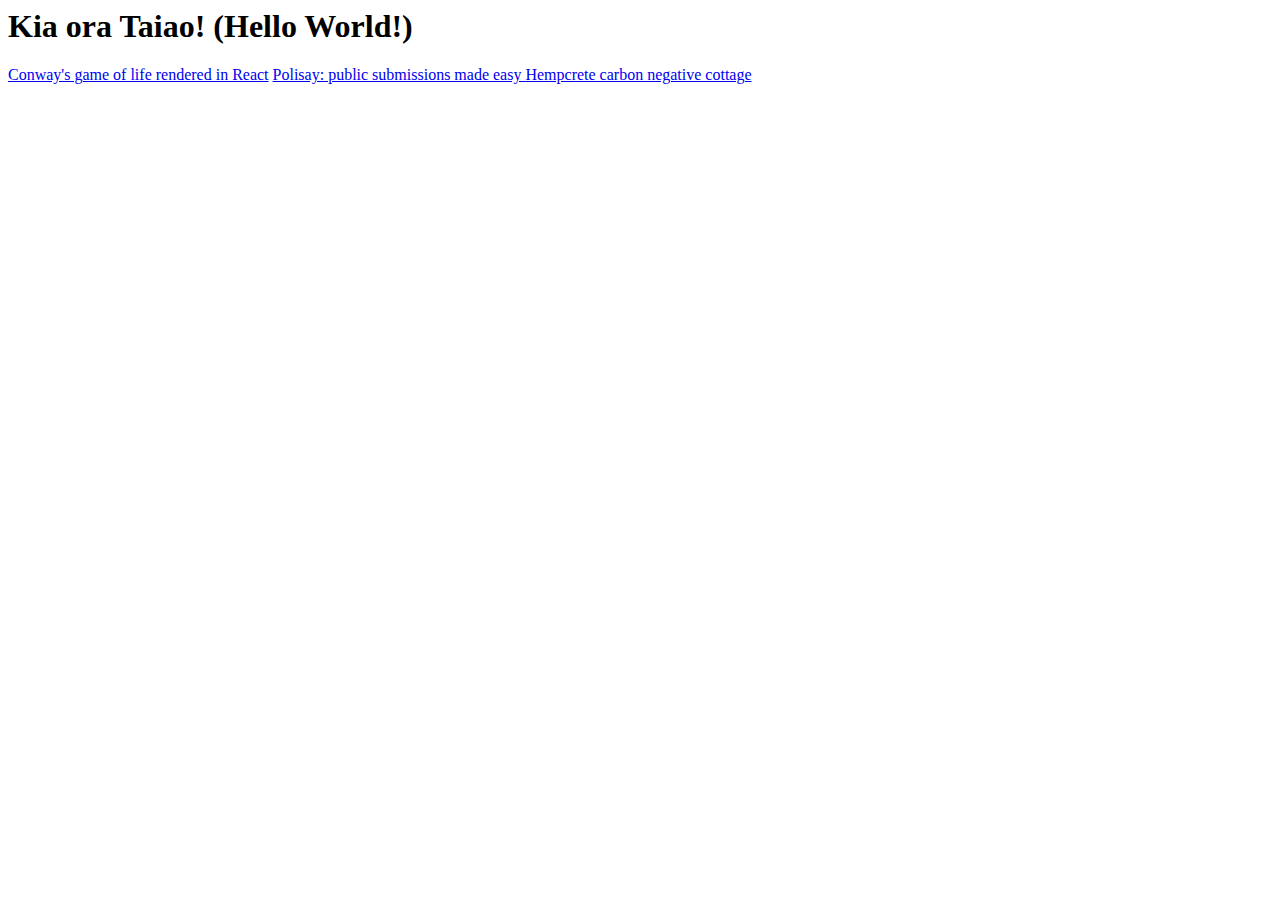
<file: index.html>
<html>
  <head>
    <title>Fergus's projects</title>
  <body>
    <h1>Kia ora Taiao! (Hello World!)</h1> 
    <a href="https://gof-react-fergus-roache.herokuapp.com/">Conway's game of life rendered in React</a>
    <a href="https://polisay.herokuapp.com/">Polisay: public submissions made easy </a>
    <a href="https://www.instagram.com/little.hemp.cottage/"> Hempcrete carbon negative cottage</a>
  </body>
</html>
</file>
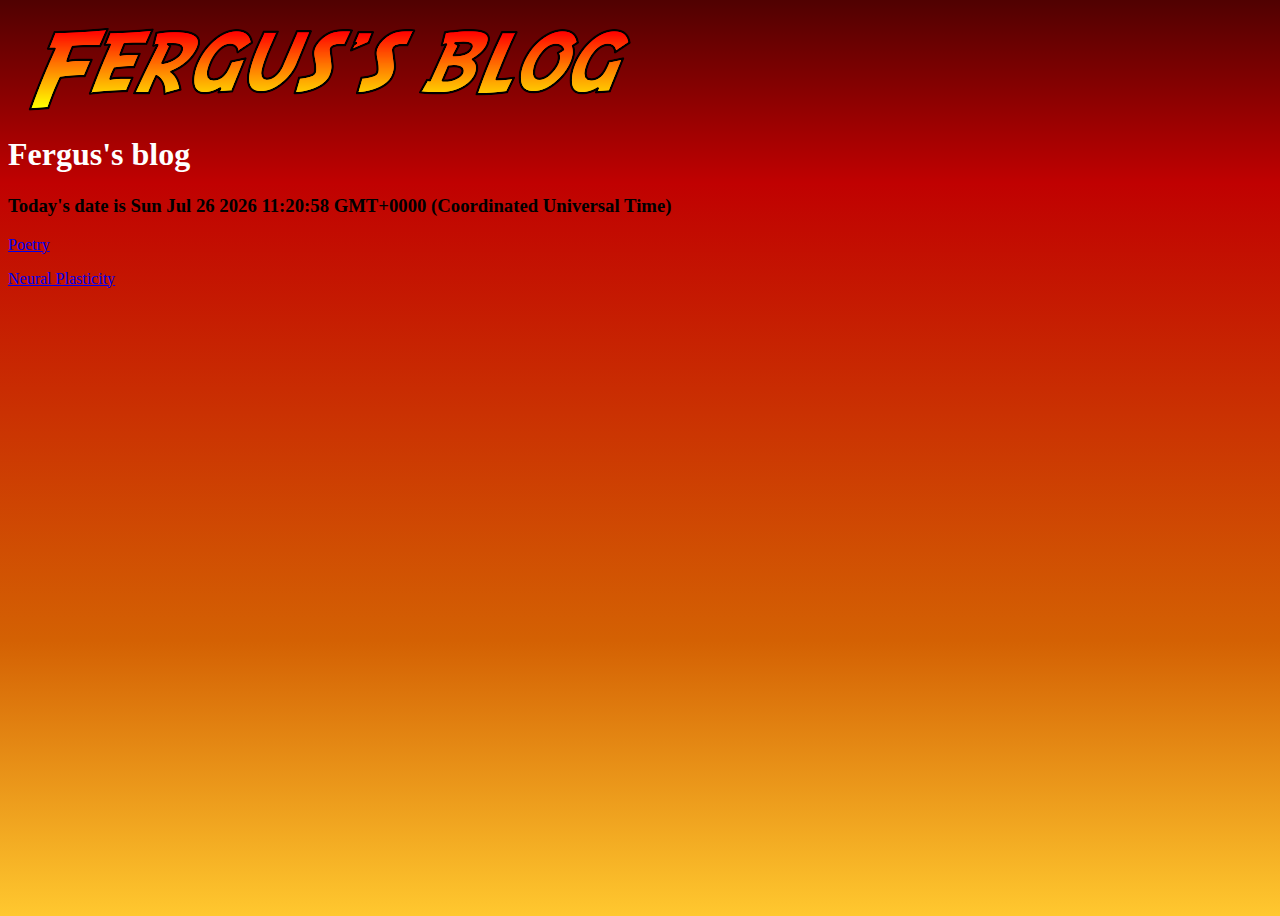
<file: blog/index.html>
<!DOCTYPE html>
<!--
What is my site's primary purpose?

Who is my audience? (is it kids, adults, academics)?

How will I build my site to support their user experience?

Wireframe - can I draw my site layout on paper? Draw it!

What other directories do I need (e.g images)? Where do I put that directory?

Do I want the style to be applied to your blog entries also?
-->
<html>
  <head>
    <title>Fergus's blog </title>
    <meta charset="UTF-8">
    <link href="../styles/main.css" rel="stylesheet" type="text/css">
    

      <!-- <script>
        alert("Welcome to my blog! This alert is an annoying yet demonstrative implementation of basic JS"); 
      </script>    -->
        


  </head>
  <body class="Indianna-background">
      <div>
        <img class="header" src="images\\title-image.png" alt="what a cool font!">
        <h1 class="title">Fergus's blog</h1>
        <script> today = new Date() </script>
        <h3> Today's date is <script>
            document.write(today) </script>
        </h3>
        <p>
            <a href="poetry.html">Poetry</a>
        </p>
        <p>
            <a href="brain-plasticity.html">Neural Plasticity</a>
        </p>
        <p>

        </p>
    </div>
    <!-- this is a comment. -->
  </body>
</html>
</file>
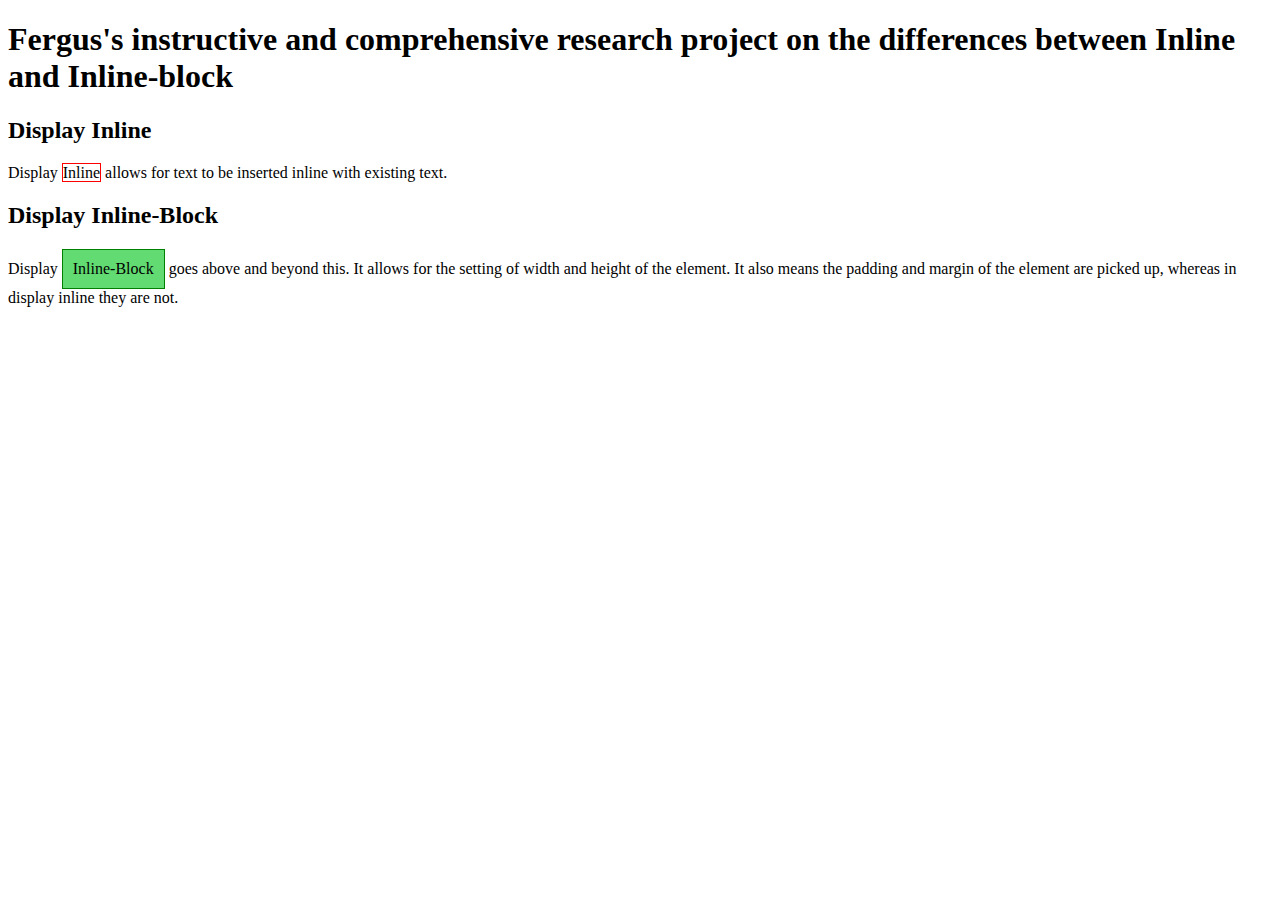
<file: html-css.html>
<!DOCTYPE html>
<html>
<style>
    .inline {
        display: inline;
        border: 1px solid red;
    }
    .inlineblock {
        display: inline-block;
        padding: 10px 10px 10px 10px;
        border: 1px solid green;
        background-color: #62db72;

    }
</style>
    <h1>
        Fergus's instructive and comprehensive research project on the differences between Inline and Inline-block
    </h1>
    <h2>
        Display Inline

    </h2>
    <p>
        Display <span class="inline">Inline</span> allows for text to be inserted inline with existing text.
    </p>
    <h2>
        Display Inline-Block
    </h2>
    <p>
        Display <span class="inlineblock"> Inline-Block </span> goes above and beyond this. 
        It allows for the setting of width and height of the element. 
        It also means the padding and margin of the element are picked up, whereas in display inline they are not.
    </p>
</html>
</file>
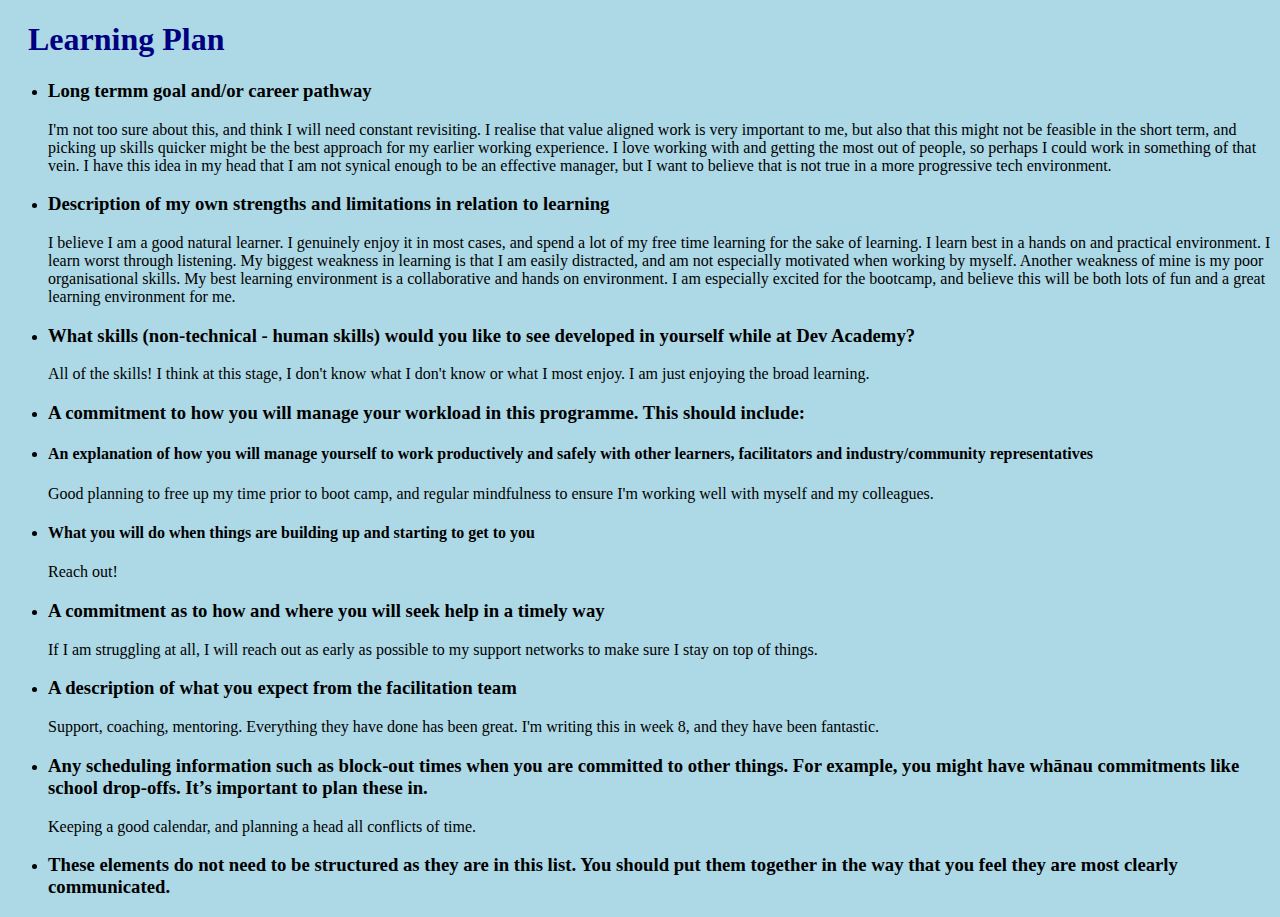
<file: learning-plan.html>
<!DOCTYPE html>
<html lang="en">
    <head>
        <link href="mystyle.css" rel="stylesheet" type="text/css">
        <meta charset="UTF-8">
        <meta name="viewport" content="width=device-width, initial-scale=1.0">
        <meta http-equiv="X-UA-Compatible" content="ie=edge">
        <title>HTML Template</title>
    </head>
    <body>
        <h1>
            Learning Plan
        </h1>
        <ul>
            <li>
                <h3>
                    Long termm goal and/or career pathway
                </h3>
                <p>
                    I'm not too sure about this, and think I will need constant revisiting. I realise that value aligned work is very important to me, but also that this might not be feasible in the short term, and picking up skills quicker might be the best approach for my earlier working experience. I love working with and getting the most out of people, so perhaps I could work in something of that vein. I have this idea in my head that I am not synical enough to be an effective manager, but I want to believe that is not true in a more progressive tech environment.
                </p>
            </li>
            <li>
                <h3>
                    Description of my own strengths and limitations in relation to learning
                </h3>
                <p>
                    I believe I am a good natural learner. I genuinely enjoy it in most cases, and spend a lot of my free time learning for the sake of learning. I learn best in a hands on and practical environment. 
                    I learn worst through listening. 
                    My biggest weakness in learning is that I am easily distracted, and am not especially motivated when working by myself. 
                    Another weakness of mine is my poor organisational skills.
                    My best learning environment is a collaborative and hands on environment. I am especially excited for the bootcamp, and believe this will be both lots of fun and a great learning environment for me. 
                </p>
            </li>
            <li>
                <h3>
                    What skills (non-technical - human skills) would you like to see developed in yourself while at Dev Academy?
                </h3>
                <p>
                    All of the skills! I think at this stage, I don't know what I don't know or what I most enjoy. I am just enjoying the broad learning.
                </p>
            </li>
            <li>
                <h3>
                    A commitment to how you will manage your workload in this programme. This should include:
                </h3>
                <li>
                    <h4>
                        An explanation of how you will manage yourself to work productively and safely with other learners, facilitators and industry/community representatives
                    </h4>
                    <p>
                        Good planning to free up my time prior to boot camp, and regular mindfulness to ensure I'm working well with myself and my colleagues.
                    </p>
                </li>
                <li>
                    <h4>
                        What you will do when things are building up and starting to get to you
                    </h4>
                    <p>
                        Reach out!
                    </p>
                </li>
            </li>
            <li>
                <h3>
                    A commitment as to how and where you will seek help in a timely way
                </h3>
                <p>
                    If I am struggling at all, I will reach out as early as possible to my support networks to make sure I stay on top of things.
                </p>
            </li>
            <li>
                <h3>
                    A description of what you expect from the facilitation team
                </h3>
                <p>
                    Support, coaching, mentoring. Everything they have done has been great. I'm writing this in week 8, and they have been fantastic.
                </p>
            </li>
            <li>
                <h3>
                    Any scheduling information such as block-out times when you are committed to other things. For example, you might have whānau commitments like school drop-offs. It’s important to plan these in.
                </h3>
                <p>
                    Keeping a good calendar, and planning a head all conflicts of time.
                </p>
            </li>
            <li>
                <h3>
                    These elements do not need to be structured as they are in this list. You should put them together in the way that you feel they are most clearly communicated.
                </h3>
            </li>
        </ul>
    </body>
</html>
</file>
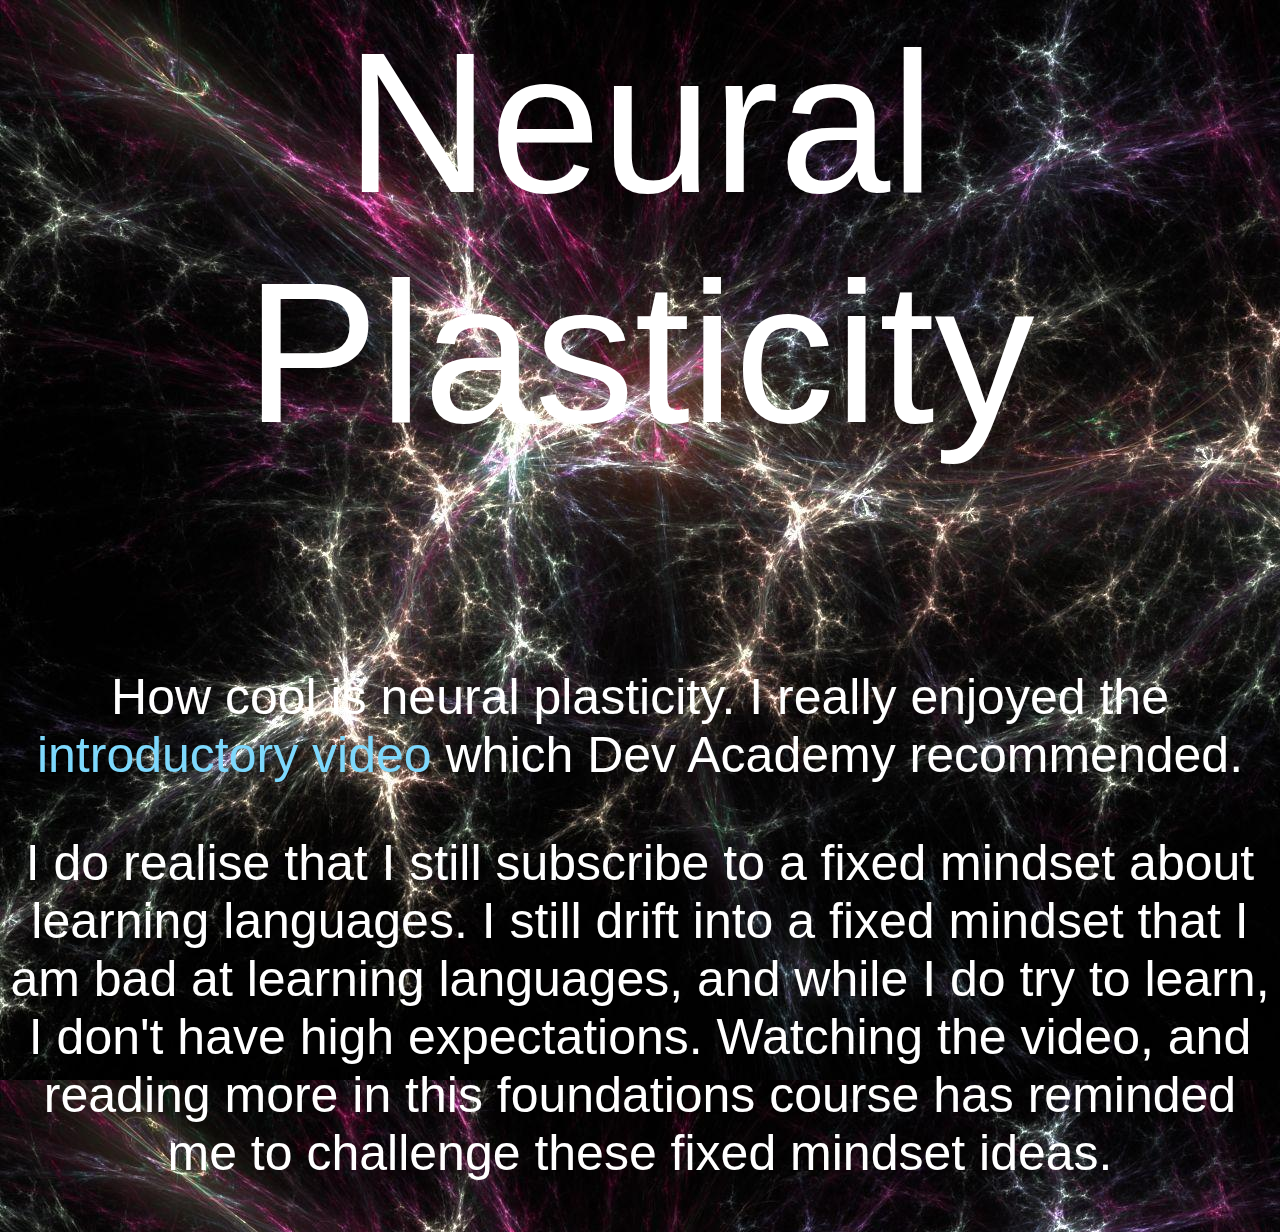
<file: blog/brain-plasticity.html>
<html>
    <head>
        <link href="../styles/main.css" rel="stylesheet" type="text/css">

    </head>
    <style>
    body {
      background-image: url("images/wp2570206-neurons-wallpapers.jpg");
    }
    </style>
    <body> 
        <p class ="bold-title">
            Neural Plasticity
        </p>
        <p class="bold-white-body">
            How cool is neural plasticity. I really enjoyed the <a href="https://www.youtube.com/watch?v=6Ngs5_WXxfo&ab_channel=ProfCarlin%27sYoutubePage"> introductory video</a> which Dev Academy recommended. 
        </p>
        <p class="bold-white-body">
            I do realise that I still subscribe to a fixed mindset about learning languages. I still drift into a fixed mindset that I am bad at learning languages, and while I do try to learn, I don't have high expectations. Watching the video, and reading more in this foundations course has reminded me to challenge these fixed mindset ideas.
        </p>
    </body>
</html>
</file>
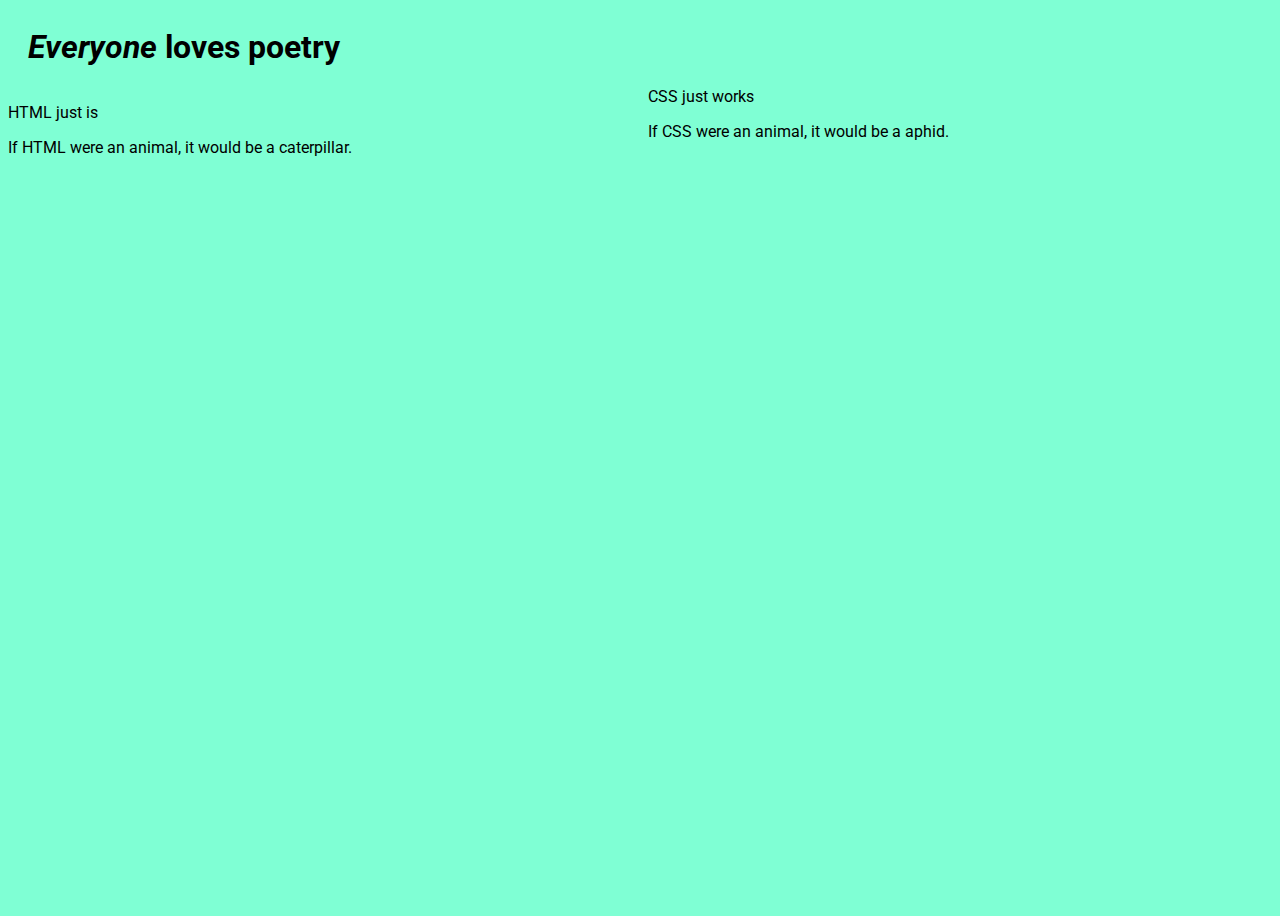
<file: blog/poetry.html>
<html>
  <head>
    <link rel="preconnect" href="https://fonts.googleapis.com">
    <link rel="preconnect" href="https://fonts.gstatic.com" crossorigin>
    <link href="https://fonts.googleapis.com/css2?family=Roboto:wght@100&display=swap" rel="stylesheet">
    
    <title> Poetry section </title>
    <meta charset="UTF-8">
    <link href="../styles/main.css" rel="stylesheet" type="text/css">

    <body class = "blue-background blue-style-text">
        <div>
            <h1 class="header">
                <em>Everyone</em> loves poetry
            </h1>
        </div>
        <div class="columns"> 
    
            <p>
                HTML just is
            </p>
            <p>
                If HTML were an animal, it would be a caterpillar.
            </p>
            <p>
                CSS just works
            </p>
            <p>
                If CSS were an animal, it would be a aphid.
            </p>
        </div>
    </body>
</file>
<file: styles/main.css>
@font-face {
  font-family: "sf-fedora";
  src: url("C:\\Users\\Fergus\\Documents\\GitHub\\Fergieboi.github.io\\fonts\\sf-fedora\\TrueType\\SFFedoraShadow.ttf");
}

.Indianna-background {
  background: linear-gradient(#500101 0%, #c00101 20%, #d46103 70%, #ffc82f 100%); 
  background-repeat: no-repeat;
  min-height: 100vh;
}

.columns {
  column-count: 2;
}

.blue-background {
    background-color: aquamarine;
    background-repeat: no-repeat;
    min-height: 100vh;
}

.blue-style-text {
    font-family: 'Roboto', sans-serif;
}

.header {
    padding-top: 20px;
    margin-left: 20px;
}

.title {
  font-family: 'sf-fedora';
  color: white;
}

.bold-title {
    font-family: 'Roboto', sans-serif;
    font-size: 200;
    text-align: center;
    color: white;
}

.bold-white-body {
    font-family: 'Roboto', sans-serif;
    font-size: 50;
    text-align: center;
    color: white;
}

.bold-white-body a {
    color: rgb(125, 216, 252);
    text-decoration: none;
}
</file>
<file: mystyle.css>
body {
    background-color: lightblue;
  }
  
  h1 {
    color: navy;
    margin-left: 20px;
  }
</file>
